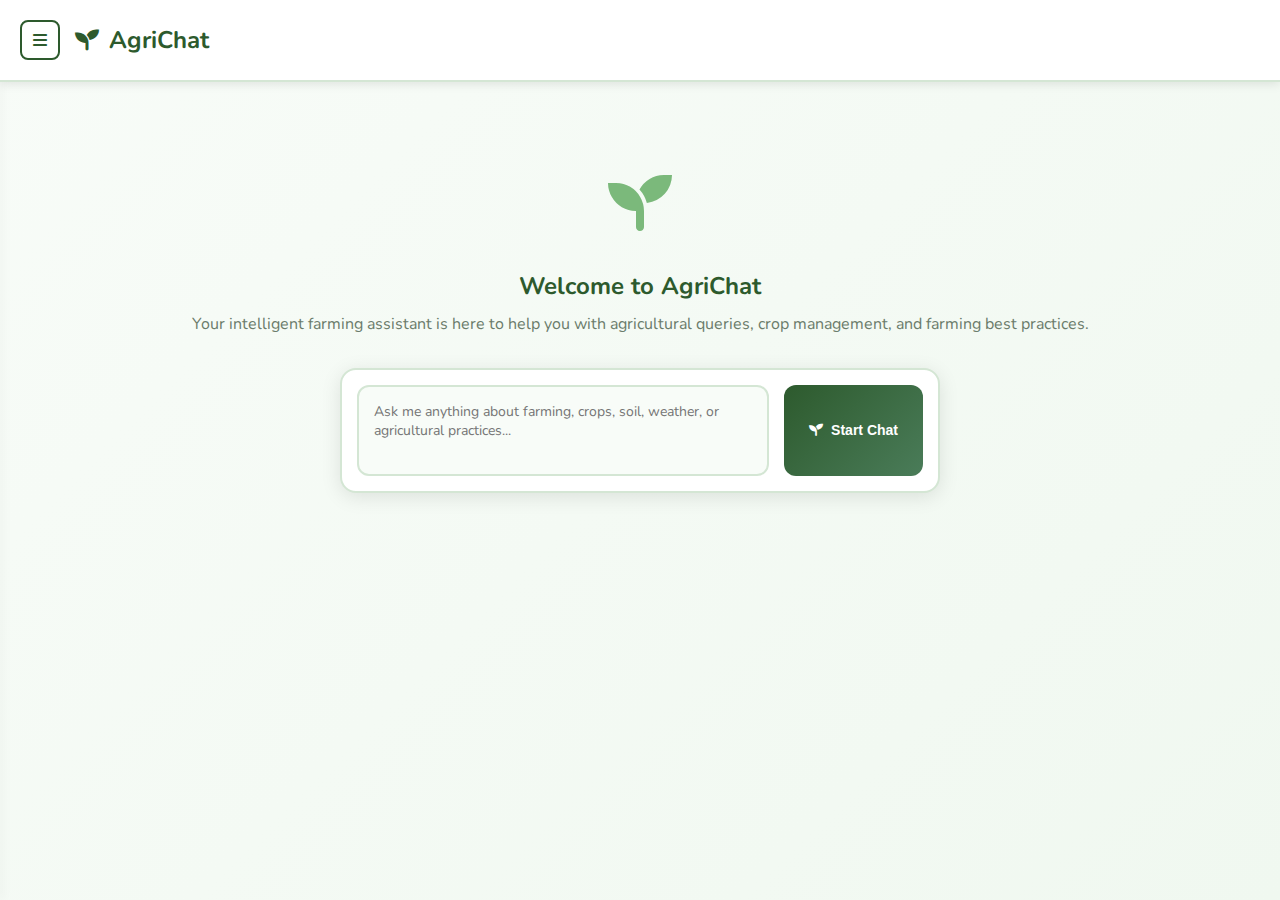
<file: agrichat-frontend/index.html>
<!DOCTYPE html>
<html lang="en">
<head>
  <meta charset="UTF-8" />
  <meta name="viewport" content="width=device-width, initial-scale=1.0" />
  <title>AgriChat - Your Farming Assistant</title>
  <link href="https://fonts.googleapis.com/css2?family=Nunito:wght@400;600;700&display=swap" rel="stylesheet">
  <link href="https://cdnjs.cloudflare.com/ajax/libs/font-awesome/6.0.0/css/all.min.css" rel="stylesheet">
  <link rel="stylesheet" href="css/style.css" />
</head>
<body class="sidebar-collapsed">
  <aside class="sidebar collapsed" id="sidebar">
    <div class="sidebar-header">
      <div class="sidebar-title">
        <i class="fas fa-history"></i>
        Recent Sessions
      </div>
      <div class="sidebar-controls">
        <button class="btn btn-new" id="new-session-btn">
          <i class="fas fa-plus"></i>
          New Chat
        </button>
        <button class="btn btn-toggle" id="viewToggle">
          <i class="fas fa-eye"></i>
          <span id="viewToggleText">Active</span>
        </button>
      </div>
    </div>
    <div class="sessions-container" id="sessionsContainer">
      <div id="activeSessions"></div>
      <div id="archivedSessions" style="display: none;"></div>
      <div class="no-sessions" id="noSessions" style="display: none;">
        <div class="icon"><i class="fas fa-inbox"></i></div>
        <p>No sessions found</p>
      </div>
    </div>
  </aside>

  <main class="main-container">
    <header class="main-header">
      <div class="header-left">
        <button class="sidebar-toggle" id="sidebarToggle">
          <i class="fas fa-bars" id="sidebarIcon"></i>
        </button>
        <h1 class="main-title">
          <i class="fas fa-seedling"></i>
          AgriChat
        </h1>
      </div>
      <a class="export-button" id="exportBtn" style="display: none;">
        <i class="fas fa-download"></i>
        Export CSV
      </a>
    </header>

    <div class="chat-area">
      <div class="archived-notice" id="archivedNotice" style="display: none;">
        <div class="icon"><i class="fas fa-archive"></i></div>
        <h3>This session is archived</h3>
        <p>You need to restore this session before you can continue the conversation.</p>
        <button id="restoreBtn"><i class="fas fa-undo"></i> Restore Session</button>
      </div>

      <div class="chat-window" id="chatWindow" style="display: none;"></div>

      <form id="chat-form" class="chat-form" style="display: none;">
        <textarea id="user-input" placeholder="Ask your agricultural question here..." required rows="3"></textarea>
        <button type="submit"><i class="fas fa-paper-plane"></i> Send</button>
      </form>

      <div class="start-screen" id="startScreen">
        <div class="icon"><i class="fas fa-seedling"></i></div>
        <h2>Welcome to AgriChat</h2>
        <p>Your intelligent farming assistant is here to help you with agricultural queries, crop management, and farming best practices.</p>
        <form id="start-form" class="chat-form" style="max-width: 600px; margin: 0 auto;">
          <textarea name="question" placeholder="Ask me anything about farming, crops, soil, weather, or agricultural practices..." required rows="3"></textarea>
          <button type="submit"><i class="fas fa-seedling"></i> Start Chat</button>
        </form>
      </div>
    </div>
  </main>

  <script src="js/script.js"></script>
  <script>
    document.getElementById('sidebarToggle').addEventListener('click', function () {
      const sidebar = document.getElementById('sidebar');
      const body = document.body;
      const icon = document.getElementById('sidebarIcon');

      const visible = sidebar.classList.toggle('collapsed');
      body.classList.toggle('sidebar-collapsed', visible);
      icon.className = visible ? 'fas fa-bars' : 'fas fa-times';
    });
  </script>
  <div id="loadingOverlay" class="loading-overlay" style="display: none;">
  <div class="spinner"></div>
</div>

</body>
</html>
</file>
<file: agrichat-frontend/css/style.css>
* {
  margin: 0;
  padding: 0;
  box-sizing: border-box;
}

:root {
  --primary-green: #2d5a2d;
  --light-green: #4a7c59;
  --very-light-green: #e8f5e8;
  --accent-green: #7bb97b;
  --bg-light: #f8fcf8;
  --white: #ffffff;
  --text-dark: #2c3e2c;
  --text-light: #6b7c6b;
  --border-light: #d4e6d4;
  --shadow: rgba(0, 0, 0, 0.1);
  --warning: #ff6b35;
  --success: #28a745;
  --sidebar-width: 320px;
}

body {
  font-family: 'Nunito', sans-serif;
  background: linear-gradient(135deg, var(--bg-light) 0%, #f0f8f0 100%);
  display: grid;
  grid-template-columns: var(--sidebar-width) 1fr;
  height: 100vh;
  overflow: hidden;
  transition: grid-template-columns 0.3s ease;
}

body.sidebar-collapsed {
  grid-template-columns: 0 1fr;
}

.sidebar {
  background: var(--white);
  border-right: 2px solid var(--border-light);
  padding: 0;
  overflow: hidden;
  transition: all 0.3s ease;
  box-shadow: 2px 0 10px var(--shadow);
  position: relative;
}

.sidebar.collapsed {
  transform: translateX(-100%);
}

.sidebar-header {
  background: linear-gradient(135deg, var(--primary-green) 0%, var(--light-green) 100%);
  color: var(--white);
  padding: 20px;
  position: relative;
}

.sidebar-title {
  font-size: 18px;
  font-weight: 700;
  margin-bottom: 10px;
  display: flex;
  align-items: center;
  gap: 10px;
}

.sidebar-controls {
  display: flex;
  gap: 10px;
  margin-top: 15px;
}

.btn {
  padding: 8px 12px;
  border: none;
  border-radius: 6px;
  cursor: pointer;
  font-size: 12px;
  font-weight: 600;
  transition: all 0.2s ease;
  text-decoration: none;
  display: inline-flex;
  align-items: center;
  gap: 6px;
}

.btn-new {
  background: var(--accent-green);
  color: var(--white);
}

.btn-new:hover {
  background: #6aa86a;
  transform: translateY(-1px);
}

.btn-toggle {
  background: rgba(255, 255, 255, 0.2);
  color: var(--white);
  border: 1px solid rgba(255, 255, 255, 0.3);
}

.btn-toggle:hover {
  background: rgba(255, 255, 255, 0.3);
}

.btn-toggle.active {
  background: var(--white);
  color: var(--primary-green);
}

.sessions-container {
  height: calc(100vh - 140px);
  overflow-y: auto;
  padding: 20px;
}

.sessions-container::-webkit-scrollbar {
  width: 6px;
}

.sessions-container::-webkit-scrollbar-track {
  background: var(--very-light-green);
}

.sessions-container::-webkit-scrollbar-thumb {
  background: var(--accent-green);
  border-radius: 3px;
}

.session-entry {
  background: var(--white);
  border: 2px solid var(--border-light);
  border-radius: 12px;
  padding: 15px;
  margin-bottom: 12px;
  transition: all 0.3s ease;
  position: relative;
}

.session-entry:hover {
  border-color: var(--accent-green);
  transform: translateY(-2px);
  box-shadow: 0 4px 12px var(--shadow);
}

.session-entry.active {
  border-color: var(--primary-green);
  background: var(--very-light-green);
  box-shadow: 0 2px 8px var(--shadow);
}

.session-entry.archived {
  opacity: 0.7;
  border-style: dashed;
}

.session-entry a {
  text-decoration: none;
  color: var(--text-dark);
  display: block;
}

.session-date {
  font-weight: 600;
  color: var(--primary-green);
  font-size: 14px;
  margin-bottom: 8px;
}

.session-preview {
  font-size: 12px;
  color: var(--text-light);
  margin-bottom: 10px;
  overflow: hidden;
  display: -webkit-box;
  -webkit-box-orient: vertical;
  -webkit-line-clamp: 2;
  line-clamp: 2;
  line-height: 1.4;
  max-height: 2.8em; 
}

.badges {
  display: flex;
  gap: 6px;
  margin-bottom: 10px;
  flex-wrap: wrap;
}

.badge {
  background: linear-gradient(45deg, var(--accent-green), #8cc98c);
  color: var(--white);
  padding: 4px 8px;
  border-radius: 12px;
  font-size: 11px;
  font-weight: 600;
}

.badge.archived {
  background: linear-gradient(45deg, #999, #bbb);
}

.session-actions {
  display: flex;
  justify-content: space-between;
  align-items: center;
  margin-top: 10px;
}

.session-status {
  font-size: 11px;
  color: var(--text-light);
}

.btn-archive,
.btn-unarchive {
  background: none;
  border: none;
  font-size: 11px;
  cursor: pointer;
  padding: 4px 8px;
  border-radius: 4px;
  transition: all 0.2s ease;
}

.btn-archive {
  color: var(--warning);
}

.btn-unarchive {
  color: var(--success);
}

.btn-archive:hover {
  background: rgba(255, 107, 53, 0.1);
}

.btn-unarchive:hover {
  background: rgba(40, 167, 69, 0.1);
}

.main-container {
  display: flex;
  flex-direction: column;
  height: 100vh;
  position: relative;
  overflow: hidden;
}

.main-header {
  background: var(--white);
  border-bottom: 2px solid var(--border-light);
  padding: 20px;
  display: flex;
  justify-content: space-between;
  align-items: center;
  box-shadow: 0 2px 10px var(--shadow);
  z-index: 10;
}

.header-left {
  display: flex;
  align-items: center;
  gap: 15px;
}

.sidebar-toggle {
  background: none;
  border: 2px solid var(--primary-green);
  color: var(--primary-green);
  width: 40px;
  height: 40px;
  border-radius: 8px;
  cursor: pointer;
  display: flex;
  align-items: center;
  justify-content: center;
  font-size: 16px;
  transition: all 0.2s ease;
}

.sidebar-toggle:hover {
  background: var(--primary-green);
  color: var(--white);
}

.main-title {
  font-size: 24px;
  font-weight: 700;
  color: var(--primary-green);
  display: flex;
  align-items: center;
  gap: 10px;
}

.export-button {
  background: linear-gradient(45deg, var(--warning), #ff8c42);
  color: var(--white);
  padding: 10px 16px;
  border-radius: 8px;
  text-decoration: none;
  font-weight: 600;
  transition: all 0.2s ease;
  display: flex;
  align-items: center;
  gap: 8px;
}

.export-button:hover {
  transform: translateY(-1px);
  box-shadow: 0 4px 12px rgba(255, 107, 53, 0.3);
}

.chat-area {
  flex: 1;
  display: flex;
  flex-direction: column;
  padding: 20px;
  overflow: hidden;
}

.chat-window {
  flex: 1;
  overflow-y: auto;
  padding: 20px;
  background: var(--white);
  border-radius: 16px;
  box-shadow: 0 4px 20px var(--shadow);
  margin-bottom: 20px;
  border: 2px solid var(--border-light);
}

.chat-window::-webkit-scrollbar {
  width: 8px;
}

.chat-window::-webkit-scrollbar-track {
  background: var(--very-light-green);
  border-radius: 4px;
}

.chat-window::-webkit-scrollbar-thumb {
  background: var(--accent-green);
  border-radius: 4px;
}

.message {
  max-width: 75%;
  margin: 15px 0;
  padding: 16px 20px;
  border-radius: 20px;
  box-shadow: 0 2px 8px var(--shadow);
  animation: fadeInUp 0.3s ease;
}

@keyframes fadeInUp {
  from {
    opacity: 0;
    transform: translateY(10px);
  }
  to {
    opacity: 1;
    transform: translateY(0);
  }
}

.message.user {
  margin-left: auto;
  background: linear-gradient(135deg, var(--accent-green) 0%, #8cc98c 100%);
  color: var(--white);
  border-bottom-right-radius: 6px;
}

.message.bot {
  background: var(--very-light-green);
  border: 2px solid var(--border-light);
  color: var(--text-dark);
  border-bottom-left-radius: 6px;
}

.message strong {
  display: block;
  margin-bottom: 8px;
  font-weight: 700;
}

.chat-form {
  background: var(--white);
  border: 2px solid var(--border-light);
  border-radius: 16px;
  padding: 15px;
  display: flex;
  gap: 15px;
  box-shadow: 0 4px 20px var(--shadow);
}

.chat-form textarea {
  flex: 1;
  resize: none;
  padding: 15px;
  border: 2px solid var(--border-light);
  border-radius: 12px;
  font-size: 14px;
  font-family: 'Nunito', sans-serif;
  transition: all 0.2s ease;
  background: var(--bg-light);
}

.chat-form textarea:focus {
  outline: none;
  border-color: var(--accent-green);
  box-shadow: 0 0 0 3px rgba(123, 185, 123, 0.1);
}

.chat-form button {
  padding: 15px 25px;
  background: linear-gradient(135deg, var(--primary-green) 0%, var(--light-green) 100%);
  color: var(--white);
  border: none;
  border-radius: 12px;
  cursor: pointer;
  font-weight: 700;
  font-size: 14px;
  transition: all 0.2s ease;
  display: flex;
  align-items: center;
  gap: 8px;
}

.chat-form button:hover {
  transform: translateY(-2px);
  box-shadow: 0 6px 20px rgba(45, 90, 45, 0.3);
}

.start-screen {
  text-align: center;
  color: var(--text-light);
  padding: 60px 20px;
}

.start-screen .icon {
  font-size: 4rem;
  color: var(--accent-green);
  margin-bottom: 20px;
}

.start-screen h2 {
  font-size: 24px;
  color: var(--primary-green);
  margin-bottom: 10px;
}

.start-screen p {
  font-size: 16px;
  margin-bottom: 30px;
  line-height: 1.6;
}

.archived-notice {
  background: linear-gradient(45deg, #fff3cd, #ffeaa7);
  border: 2px solid #f39c12;
  border-radius: 12px;
  padding: 20px;
  margin: 20px;
  text-align: center;
  color: #856404;
}

.archived-notice .icon {
  font-size: 2rem;
  margin-bottom: 10px;
}

.archived-notice h3 {
  margin-bottom: 10px;
  color: #d68910;
}

.archived-notice button {
  background: linear-gradient(45deg, #f39c12, #e67e22);
  color: white;
  border: none;
  padding: 10px 20px;
  border-radius: 8px;
  cursor: pointer;
  font-weight: 600;
  margin-top: 10px;
  transition: all 0.2s ease;
}

.archived-notice button:hover {
  transform: translateY(-1px);
  box-shadow: 0 4px 12px rgba(243, 156, 18, 0.3);
}

.no-sessions {
  text-align: center;
  padding: 40px 20px;
  color: var(--text-light);
}

.no-sessions .icon {
  font-size: 3rem;
  margin-bottom: 15px;
  color: var(--accent-green);
}

@media (max-width: 768px) {
  body {
    grid-template-columns: 1fr;
  }

  body.sidebar-collapsed {
    grid-template-columns: 1fr;
  }

  .sidebar {
    position: fixed;
    top: 0;
    left: 0;
    height: 100vh;
    z-index: 1000;
    transform: translateX(-100%);
  }

  .sidebar.show {
    transform: translateX(0);
  }

  .main-container {
    grid-column: 1;
  }
}

.loading-overlay {
  position: fixed;
  top: 0;
  left: 0;
  width: 100%;
  height: 100%;
  background: rgba(255, 255, 255, 0.6);
  z-index: 9999;
  display: flex;
  align-items: center;
  justify-content: center;
  transition: opacity 0.2s ease;
}

.spinner {
  width: 50px;
  height: 50px;
  border: 6px solid var(--accent-green);
  border-top-color: transparent;
  border-radius: 50%;
  animation: spin 0.8s linear infinite;
}

@keyframes spin {
  to {
    transform: rotate(360deg);
  }
}
</file>
